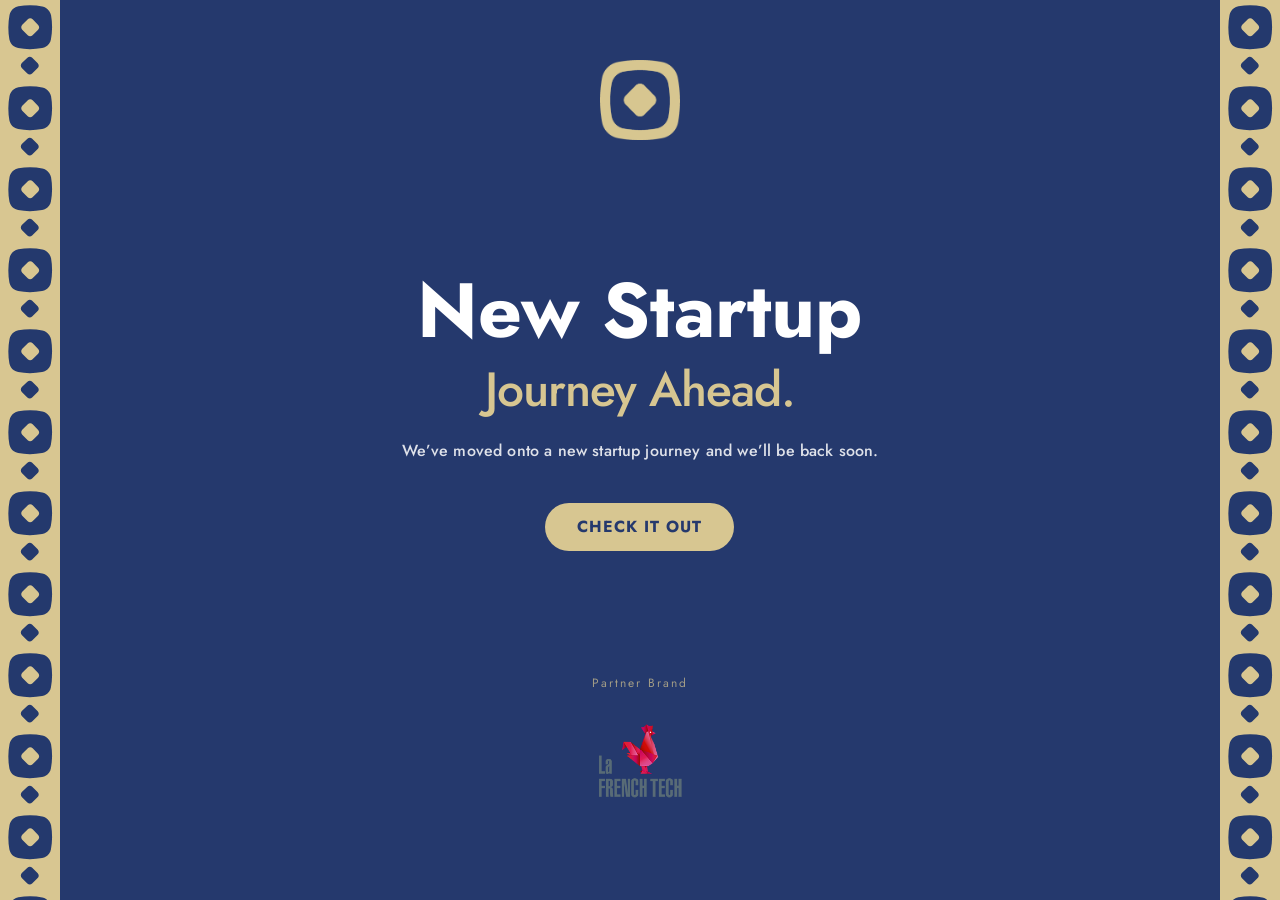
<file: infounder-site/index.html>
<!DOCTYPE html>
<html lang="en">
<head>
  <meta charset="UTF-8">
  <meta name="viewport" content="width=device-width, initial-scale=1.0">

  <title>INFOUNDER GROUP | Technology, Growth & Digital Systems for Startups, Businesses and Investors</title>
  <meta name="description" content="INFOUNDER GROUP helps startups, businesses, and investors build, scale, and optimize digital systems through software development, CTO as a Service, growth strategy, and technical execution.">
  <meta name="robots" content="index, follow">
  <link rel="canonical" href="https://www.infoundergroup.com/">

  <meta property="og:type" content="website">
  <meta property="og:title" content="INFOUNDER GROUP | Technology, Growth & Digital Systems">
  <meta property="og:description" content="We help startups, businesses, and investors build, scale, and optimize digital systems.">
  <meta property="og:url" content="https://www.infoundergroup.com/">
  <meta property="og:image" content="https://www.infoundergroup.com/assets/og-cover.png">

  <meta name="twitter:card" content="summary_large_image">
  <meta name="twitter:title" content="INFOUNDER GROUP | Technology, Growth & Digital Systems">
  <meta name="twitter:description" content="We help startups, businesses, and investors build, scale, and optimize digital systems.">
  <meta name="twitter:image" content="https://www.infoundergroup.com/assets/og-cover.png">

  <link rel="icon" type="image/png" href="assets/favicon.png">
  <link rel="preconnect" href="https://fonts.googleapis.com">
  <link rel="preconnect" href="https://fonts.gstatic.com" crossorigin>
  <link href="https://fonts.googleapis.com/css2?family=Jost:wght@400;500;700&display=swap" rel="stylesheet">
  <link rel="stylesheet" href="style.css">
  <link rel="stylesheet" href="popup.css">
</head>
<body>
    <div class="side-strip strip-left"></div>
    <div class="side-strip strip-right"></div>

    <div class="content-container">
        <main>
            <a href="index.html" class="logo-link">
                <img src="assets/infounder-logo.png" alt="Infounder Logo" class="logo-main">
            </a>
            
            <div class="hero-content" id="heroMain">
                <h1 class="hero-headline">New Startup <br><span>Journey Ahead.</span></h1>
                <p class="sub-statement">
                    We’ve moved onto a new startup journey and we’ll be back soon.
                </p>
                <a href="#" class="btn-cta" id="triggerReveal">Check it Out</a>
            </div>

            <footer>
                <p class="label">Partner Brand</p>
                <a href="https://lafrenchtech.ma/" target="_blank" class="partner-link">
                    <img src="assets/french-tech.png" alt="French Tech" class="partner-img">
                </a>
            </footer>
        </main>
    </div>

<div class="reveal-overlay" id="revealOverlay">
    <div class="reveal-container">
        <span class="reveal-line">INFOUNDER GROUP is a technology and marketing innovation agency.</span>
        <span class="reveal-line">We build, grow, and position digital products and ambitious brands.</span>
        <span class="reveal-line highlight">Startups • E-commerce • Real Estate • Hospitality</span>

        <div class="reveal-line divider"></div>

        <span class="reveal-line">From product strategy and tech architecture to SEO, content, and paid acquisition.</span>
        <span class="reveal-line">Based in Marrakech. Built for global markets.</span>

        <div class="reveal-line contact-grid">
            <a href="mailto:contact@infoundergroup.com" class="contact-item">contact@infoundergroup.com</a>
            <a href="tel:+18582566955" class="contact-item">+1 (858) 256-6955</a>
        </div>

        <div class="reveal-line social-links-line">
            <a href="https://www.instagram.com/infoundergroup/" target="_blank" rel="noopener noreferrer" class="contact-item">Instagram</a>
            <span class="social-separator">•</span>
            <a href="https://www.linkedin.com/company/infounder/" target="_blank" rel="noopener noreferrer" class="contact-item">LinkedIn</a>
        </div>

        <a href="#" class="btn-back" id="btnBack">Back</a>
    </div>
</div>
    <script>
        const trigger = document.getElementById('triggerReveal');
        const overlay = document.getElementById('revealOverlay');
        const backBtn = document.getElementById('btnBack');

        trigger.addEventListener('click', (e) => {
            e.preventDefault();
            overlay.style.display = 'flex';
            setTimeout(() => {
                overlay.classList.add('active');
            }, 10);
            document.body.style.overflow = 'hidden'; 
        });

        const hideOverlay = (e) => {
            if(e) e.preventDefault();
            overlay.classList.remove('active');
            setTimeout(() => {
                overlay.style.display = 'none';
            }, 600); // Matches the CSS transition time
            document.body.style.overflow = 'auto';
        };

        backBtn.addEventListener('click', hideOverlay);
        overlay.addEventListener('click', (e) => {
            if (e.target === overlay) hideOverlay();
        });
    </script>
</body>
</html>
</file>
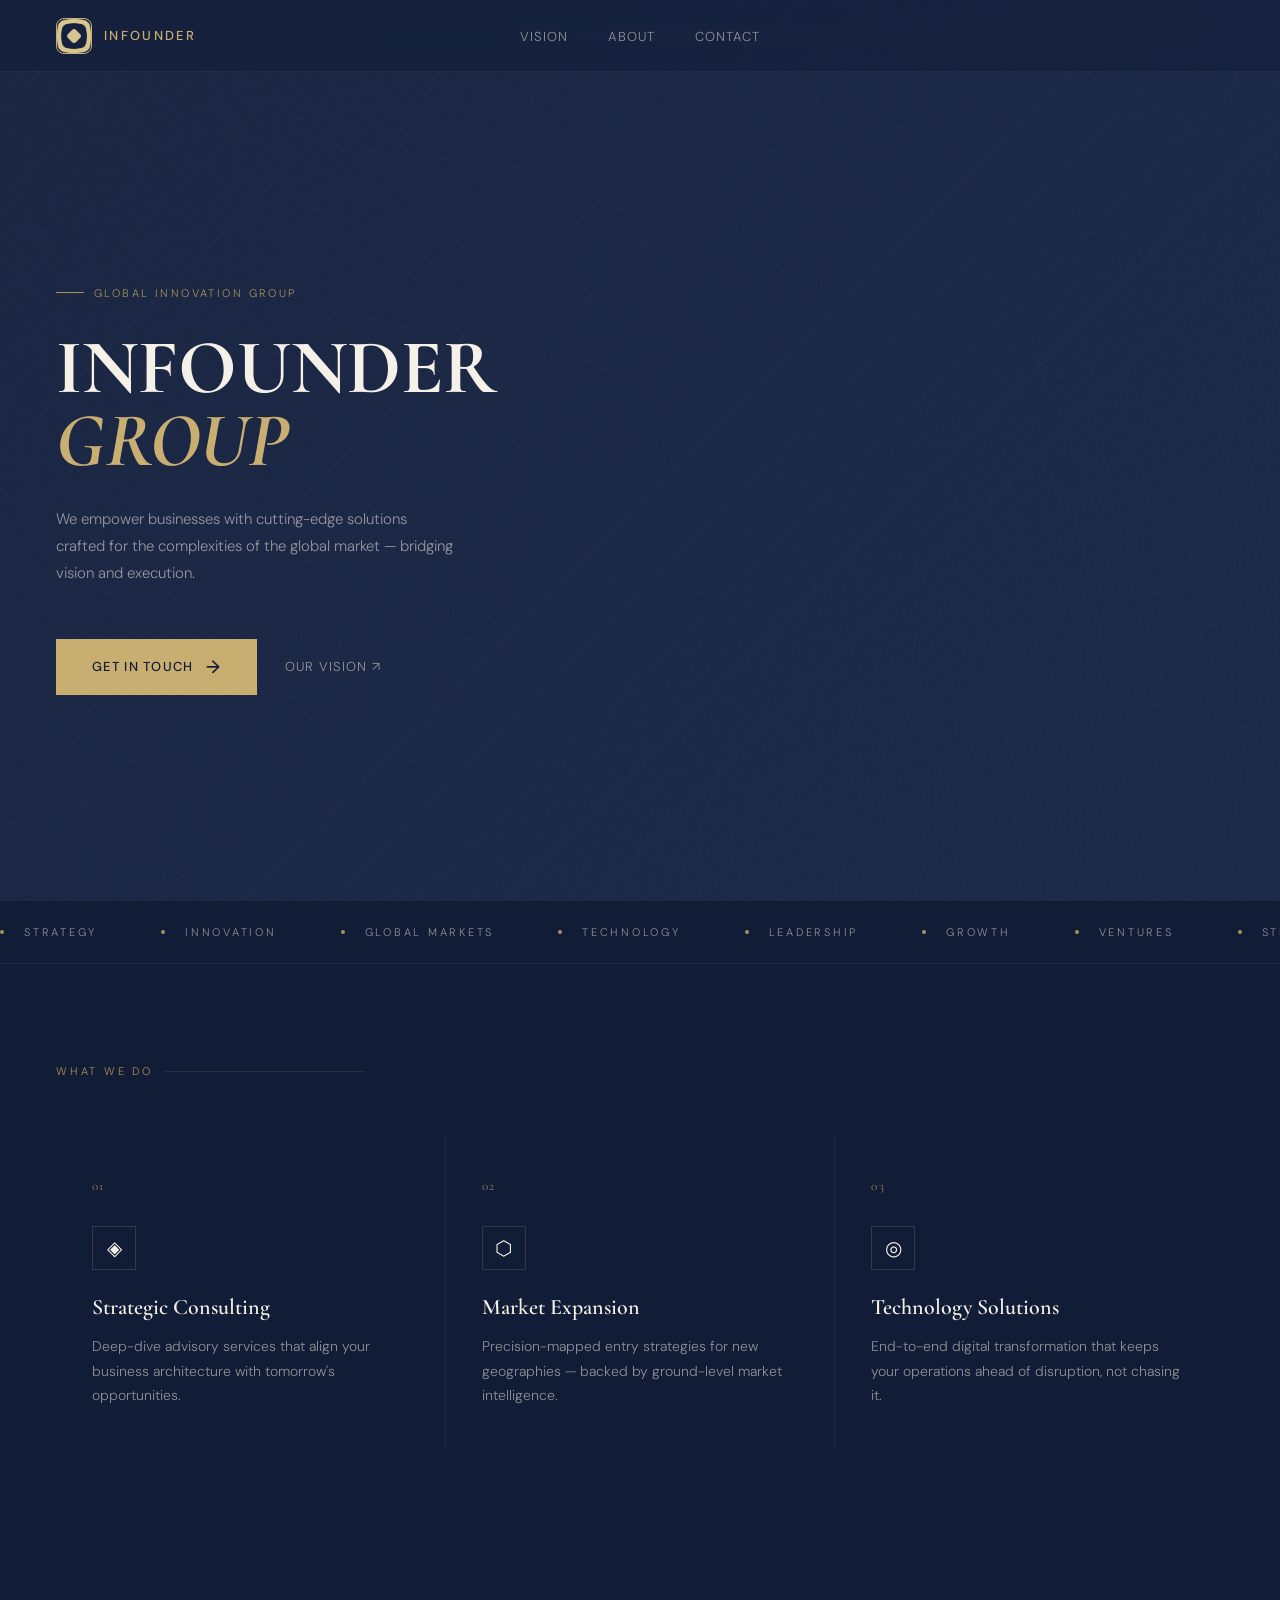
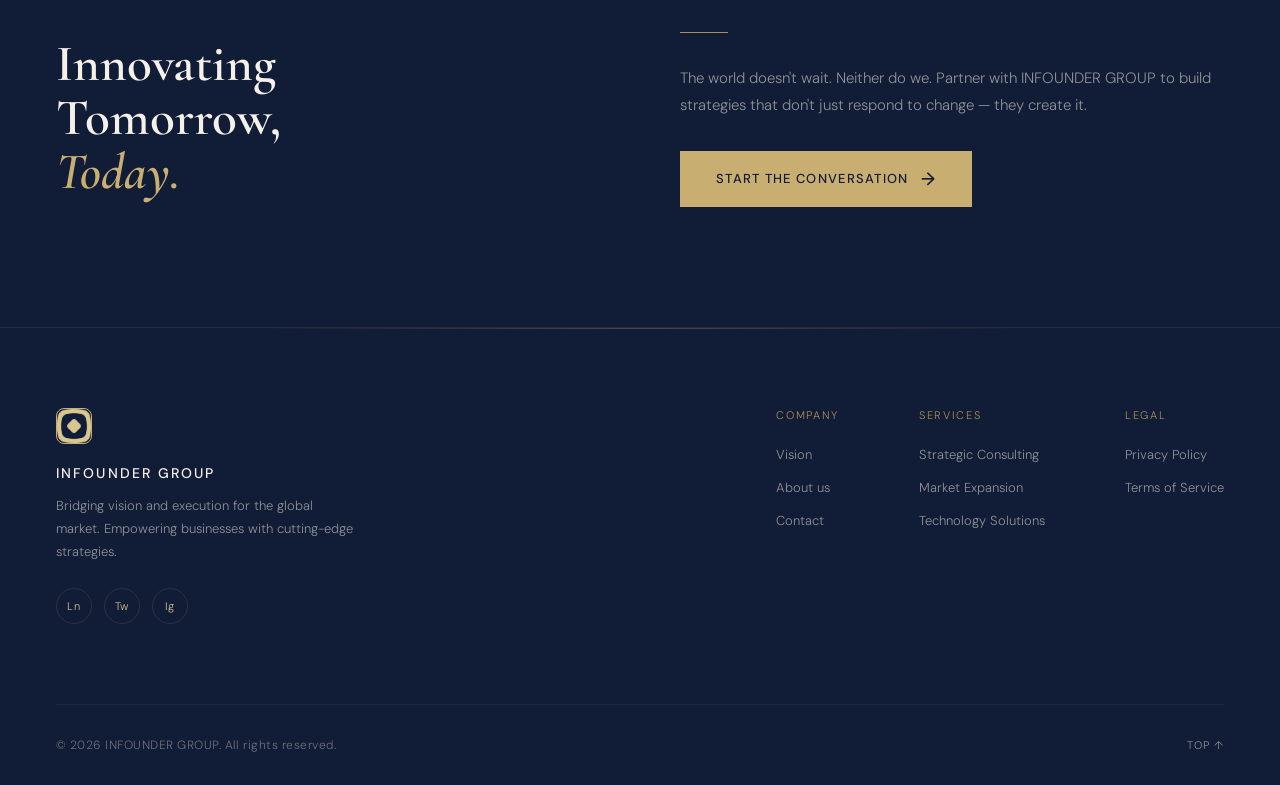
<file: src/pages/infounder-group/index.html>
<!DOCTYPE html>
<html lang="en">

<head>
  <meta charset="UTF-8">
  <meta name="viewport" content="width=device-width, initial-scale=1.0">
  <title>INFOUNDER GROUP - Innovation & Global Excellence</title>
  <link
    href="https://fonts.googleapis.com/css2?family=Cormorant+Garamond:wght@300;400;600;700&family=DM+Sans:wght@300;400;500&display=swap"
    rel="stylesheet">
  <link rel="stylesheet" href="./infounder-group.css">
</head>

<body>

  <nav class="navbar">
    <div class="nav-logo">
      <div class="logo-icon">
        <img src="../../../public/logo.png" alt="INFOUNDER" class="logo-img">
      </div>
      <span class="logo-text">INFOUNDER</span>
    </div>
    <ul class="nav-links">
      <li><a href="#vision">Vision</a></li>
      <li><a href="#about">About</a></li>
      <li><a href="#contact">Contact</a></li>
    </ul>
  </nav>

  <section class="hero">
    <video autoplay muted loop playsinline class="hero-bg-video">
      <source src="../../../public/video_1_1774527199018.mp4" type="video/mp4">
    </video>
    <div class="hero-overlay"></div>
    <div class="hero-left">
      <div class="hero-tag">Global Innovation Group</div>
      <h1 class="hero-title">
        INFOUNDER<br>
        <span>GROUP</span>
      </h1>
      <p class="hero-desc">
        We empower businesses with cutting-edge solutions crafted for the complexities of the global market — bridging
        vision and execution.
      </p>
      <div class="hero-actions">
        <a href="#contact" class="btn-primary">
          <span>Get In Touch</span>
          <span class="btn-arrow">→</span>
        </a>
        <a href="#vision" class="btn-ghost">Our Vision ↗</a>
      </div>
    </div>
  </section>

  <div class="marquee-wrap">
    <div class="marquee-track">
      <span class="marquee-item"><span class="marquee-dot"></span> Strategy</span>
      <span class="marquee-item"><span class="marquee-dot"></span> Innovation</span>
      <span class="marquee-item"><span class="marquee-dot"></span> Global Markets</span>
      <span class="marquee-item"><span class="marquee-dot"></span> Technology</span>
      <span class="marquee-item"><span class="marquee-dot"></span> Leadership</span>
      <span class="marquee-item"><span class="marquee-dot"></span> Growth</span>
      <span class="marquee-item"><span class="marquee-dot"></span> Ventures</span>
      <span class="marquee-item"><span class="marquee-dot"></span> Strategy</span>
      <span class="marquee-item"><span class="marquee-dot"></span> Innovation</span>
      <span class="marquee-item"><span class="marquee-dot"></span> Global Markets</span>
      <span class="marquee-item"><span class="marquee-dot"></span> Technology</span>
      <span class="marquee-item"><span class="marquee-dot"></span> Leadership</span>
      <span class="marquee-item"><span class="marquee-dot"></span> Growth</span>
      <span class="marquee-item"><span class="marquee-dot"></span> Ventures</span>
    </div>
  </div>

  <section id="vision" class="section">
    <div class="section-label">What We Do</div>
    <div class="features-grid">
      <div class="feature-card reveal">
        <div class="feature-num">01</div>
        <div class="feature-icon">◈</div>
        <div class="feature-title">Strategic Consulting</div>
        <p class="feature-text">Deep-dive advisory services that align your business architecture with tomorrow's
          opportunities.</p>
      </div>
      <div class="feature-card reveal">
        <div class="feature-num">02</div>
        <div class="feature-icon">⬡</div>
        <div class="feature-title">Market Expansion</div>
        <p class="feature-text">Precision-mapped entry strategies for new geographies — backed by ground-level market
          intelligence.</p>
      </div>
      <div class="feature-card reveal">
        <div class="feature-num">03</div>
        <div class="feature-icon">◎</div>
        <div class="feature-title">Technology Solutions</div>
        <p class="feature-text">End-to-end digital transformation that keeps your operations ahead of disruption, not
          chasing it.</p>
      </div>
    </div>
  </section>

  <section id="about" class="cta-section">
    <div class="cta-heading reveal">
      Innovating<br>Tomorrow,<br><em>Today.</em>
    </div>
    <div class="cta-right reveal">
      <div class="cta-line"></div>
      <p class="cta-text">
        The world doesn't wait. Neither do we. Partner with INFOUNDER GROUP to build strategies that don't just respond
        to change — they create it.
      </p>
      <a href="#contact" class="btn-primary" style="align-self: flex-start;">
        <span>Start the Conversation</span>
        <span class="btn-arrow">→</span>
      </a>
    </div>
  </section>

  <footer id="contact" class="footer">
    <div class="footer-main">
      <div class="footer-brand">
        <div class="logo-icon" style="margin-bottom: 20px;">
          <img src="../../../public/logo.png" alt="INFOUNDER" class="logo-img">
        </div>
        <h3 class="footer-title">INFOUNDER GROUP</h3>
        <p class="footer-desc">Bridging vision and execution for the global market. Empowering businesses with
          cutting-edge strategies.</p>
        <div class="footer-social">
          <a href="#" class="social-link">Ln</a>
          <a href="#" class="social-link">Tw</a>
          <a href="#" class="social-link">Ig</a>
        </div>
      </div>
      <div class="footer-links-grid">
        <div class="footer-col">
          <div class="footer-col-title">Company</div>
          <a href="#vision">Vision</a>
          <a href="#about">About us</a>
          <a href="#contact">Contact</a>
        </div>
        <div class="footer-col">
          <div class="footer-col-title">Services</div>
          <a href="#">Strategic Consulting</a>
          <a href="#">Market Expansion</a>
          <a href="#">Technology Solutions</a>
        </div>
        <div class="footer-col">
          <div class="footer-col-title">Legal</div>
          <a href="#">Privacy Policy</a>
          <a href="#">Terms of Service</a>
        </div>
      </div>
    </div>
    <div class="footer-bottom">
      <span class="footer-copy">© 2026 INFOUNDER GROUP. All rights reserved.</span>
      <a href="#" class="footer-backtop">Top ↑</a>
    </div>
  </footer>

  <script>
    const reveals = document.querySelectorAll('.reveal');
    const observer = new IntersectionObserver(entries => {
      entries.forEach((entry, i) => {
        if (entry.isIntersecting) {
          setTimeout(() => entry.target.classList.add('visible'), i * 100);
        }
      });
    }, { threshold: 0.1 });
    reveals.forEach(el => observer.observe(el));
  </script>
</body>

</html>
</file>
<file: infounder-site/style.css>
:root {
    --brand-navy: #25396d; 
    --brand-gold: #d7c691; 
    --white: #ffffff;
    --body-reg-size: 16px;
    --body-reg-lh: 24px;
    --button-size: 16px;
    --button-lh: 24px;
}

* { 
    margin: 0; 
    padding: 0; 
    box-sizing: border-box; 
}

body {
    background-color: var(--brand-navy);
    color: var(--white);
    font-family: 'Jost', sans-serif;
    min-height: 100vh;
    display: flex;
    flex-direction: column;
    overflow-x: hidden;
    overflow-y: auto;
    position: relative;
}

/* --- Side Patterns --- */
.side-strip {
    position: absolute;
    top: 0;
    bottom: 0;
    width: 60px; 
    z-index: 1;
    background-image: url('assets/pattern-bg.svg'); 
    background-repeat: repeat-y;
    background-size: contain;
    animation: slidepattern 20s linear infinite;
}

.strip-left { left: 0; }
.strip-right { 
    right: 0; 
    animation-direction: reverse; 
}

@keyframes slidepattern {
    from { background-position: 0 0; }
    to { background-position: 0 500px; }
}

/* --- Layout --- */
.content-container {
    position: relative;
    z-index: 10;
    height: 100vh;
    display: flex;
    flex-direction: column;
    padding: 0 100px;
}

main {
    flex: 1;
    display: flex;
    flex-direction: column;
    justify-content: space-between; 
    align-items: center;
    padding: 60px 0;
}

.logo-main { 
    width: 80px;
    height: auto; 
    margin: 0;
}

/* --- Hero Section --- */
.hero-content {
    display: flex;
    flex-direction: column;
    align-items: center;
    text-align: center;
}

.hero-headline {
    font-size: clamp(2.3rem, 6vw, 5rem);
    line-height: 1.1;
    font-weight: 700;
    margin-bottom: 20px;
}

.hero-headline span { 
    color: var(--brand-gold);
    font-size: clamp(2rem, 4vw, 3rem); 
    line-height: 1.2;
    font-weight: 500;
    display: block;
    margin-top: 8px;
    letter-spacing: -0.02em;
}

.sub-statement {
    font-size: var(--body-reg-size);
    line-height: var(--body-reg-lh);
    font-weight: 500;
    color: rgba(255, 255, 255, 0.85);
    max-width: 550px;
    margin-bottom: 40px;
    letter-spacing: 0.01em;
}

/* --- Button --- */
.btn-cta {
    background-color: var(--brand-gold);
    color: var(--brand-navy);
    padding: 12px 32px;
    font-size: var(--button-size);
    line-height: var(--button-lh);
    font-weight: 700;
    border-radius: 80px; 
    display: inline-block; 
    text-decoration: none;
    text-transform: uppercase;
    letter-spacing: 1px;
    transition: all 0.3s ease;
}

.btn-cta:hover {
    background-color: var(--white);
    transform: translateY(-2px);
    box-shadow: 0 4px 15px rgba(0, 0, 0, 0.1);
    outline: 3px solid rgba(215, 198, 145, 0.5);
    outline-offset: 4px;
}

/* --- Footer --- */
footer {
    display: flex;
    flex-direction: column;
    align-items: center;
    gap: 12px;
}

.label { 
    font-size: 12px;
    letter-spacing: 2px; 
    color: var(--brand-gold); 
    opacity: 0.7; 
}

.partner-img { 
    height: 130px; 
    width: auto; 
}

/* --- Responsive --- */
@media (max-width: 768px) {
    .side-strip { width: 40px; }
    .content-container { padding: 0 40px; }
    .logo-main { width: 60px; }
    .hero-headline { font-size: 2.5rem; }
}

.social-line {
    display: flex;
    justify-content: center;
    align-items: center;
    gap: 18px;
    margin-top: 12px;
}

.social-link {
    display: inline-flex;
    align-items: center;
    justify-content: center;
    transition: transform 0.2s ease, opacity 0.2s ease;
}

.social-link:hover {
    transform: translateY(-2px);
    opacity: 0.85;
}

.social-icon {
    width: 22px;
    height: 22px;
    object-fit: contain;
}
</file>
<file: infounder-site/popup.css>
.reveal-overlay {
    position: fixed;
    top: 0;
    left: 0;
    width: 100%;
    height: 100%;
    backdrop-filter: blur(25px) saturate(100%);
    -webkit-backdrop-filter: blur(25px) saturate(100%);
    display: none;
    justify-content: center;
    align-items: center;
    z-index: 2000;
    opacity: 0;
    transition: opacity 0.6s ease;
}

.reveal-overlay.active {
    opacity: 1;
}

.reveal-container {
    text-align: center;
    width: 90%;
    max-width: 800px;
}

.reveal-line {
    display: block;
    opacity: 0;
    transform: translateY(120px); 
    margin-bottom: 20px;
    transition: transform 1.2s cubic-bezier(0.16, 1, 0.3, 1), 
                opacity 1s ease;
}

.reveal-overlay.active .reveal-line {
    opacity: 1;
    transform: translateY(0);
}

.reveal-overlay.active .reveal-line:nth-child(1) { transition-delay: 0.7s; }
.reveal-overlay.active .reveal-line:nth-child(2) { transition-delay: 0.6s; }
.reveal-overlay.active .reveal-line:nth-child(3) { transition-delay: 0.5s; }
.reveal-overlay.active .reveal-line:nth-child(4) { transition-delay: 0.45s; } /* Divider */
.reveal-overlay.active .reveal-line:nth-child(5) { transition-delay: 0.4s; }
.reveal-overlay.active .reveal-line:nth-child(6) { transition-delay: 0.2s; }
.reveal-overlay.active .reveal-line:nth-child(7) { transition-delay: 0.1s; } /* This rises first */

.highlight { color: var(--brand-gold); font-weight: 600; }
.divider { height: 1px; background: var(--brand-gold); width: 60px; margin: 30px auto; opacity: 0.3; }

.final-cta {
    font-size: clamp(2.5rem, 8vw, 4.5rem);
    color: var(--brand-gold);
    font-weight: 700;
    letter-spacing: -2px;
    text-transform: uppercase;
}

.contact-grid {
    display: flex;
    justify-content: center;
    gap: 20px;
    margin-top: 30px;
}

.contact-item {
    color: var(--brand-gold);
    text-decoration: none;
    font-size: 0.9rem;
    letter-spacing: 1px;
    transition: opacity 0.3s;
}

.btn-back {
    display: inline-block;
    margin-top: 40px;
    color: var(--brand-gold);
    text-transform: uppercase;
    text-decoration: none;
    font-weight: 700;
    letter-spacing: 2px;
    border-bottom: 1px solid transparent;
}

.btn-back:hover { border-bottom: 1px solid var(--brand-gold); }

@media (max-width: 768px) {
    .contact-grid { flex-direction: column; gap: 15px; }
}
</file>
<file: src/pages/infounder-group/infounder-group.css>
:root {
  --navy: #1a2744;
  --navy-dark: #111c36;
  --navy-mid: #1e2e52;
  --gold: #c9ae72;
  --gold-light: #d9c28e;
  --gold-muted: #a8915a;
  --white: #f5f0e8;
  --text-dim: rgba(245, 240, 232, 0.55);
}

*,
*::before,
*::after {
  margin: 0;
  padding: 0;
  box-sizing: border-box;
}

html {
  scroll-behavior: smooth;
}

body {
  background: var(--navy-dark);
  color: var(--white);
  font-family: 'DM Sans', sans-serif;
  font-weight: 300;
  overflow-x: hidden;
}

.navbar {
  position: fixed;
  top: 0;
  left: 0;
  right: 0;
  z-index: 100;
  display: flex;
  align-items: center;
  justify-content: space-between;
  padding: 0 56px;
  height: 72px;
  background: rgba(17, 28, 54, 0.45);
  backdrop-filter: blur(12px);
  -webkit-backdrop-filter: blur(12px);
  border-bottom: 1px solid rgba(201, 174, 114, 0.08);
}

.navbar::after {
  content: '';
  flex: 1;
}

.nav-logo {
  display: flex;
  align-items: center;
  gap: 12px;
  flex: 1;
}

.logo-icon {
  width: 36px;
  height: 36px;
  border: 1.5px solid var(--gold);
  border-radius: 8px;
  display: grid;
  place-items: center;
  position: relative;
  overflow: hidden;
}

.logo-img {
  width: 100%;
  height: 100%;
  object-fit: cover;
  border-radius: 6px;
}

.logo-text {
  font-family: 'DM Sans', sans-serif;
  font-weight: 500;
  font-size: 13px;
  letter-spacing: 0.18em;
  color: var(--gold);
  text-transform: uppercase;
}

.nav-links {
  display: flex;
  align-items: center;
  gap: 40px;
  list-style: none;
}

.nav-links a {
  font-size: 13px;
  letter-spacing: 0.08em;
  color: var(--text-dim);
  text-decoration: none;
  text-transform: uppercase;
  transition: color 0.3s;
  position: relative;
}

.nav-links a::after {
  content: '';
  position: absolute;
  bottom: -4px;
  left: 0;
  width: 0;
  height: 1px;
  background: var(--gold);
  transition: width 0.3s;
}

.nav-links a:hover {
  color: var(--gold);
}

.nav-links a:hover::after {
  width: 100%;
}

.hero {
  min-height: 100vh;
  display: grid;
  grid-template-columns: 1fr 1fr;
  align-items: center;
  padding: 72px 56px 0;
  position: relative;
  overflow: hidden;
}

.hero::before {
  content: '';
  position: absolute;
  inset: 0;
  background-image: url("data:image/svg+xml,%3Csvg viewBox='0 0 256 256' xmlns='http://www.w3.org/2000/svg'%3E%3Cfilter id='noise'%3E%3CfeTurbulence type='fractalNoise' baseFrequency='0.9' numOctaves='4' stitchTiles='stitch'/%3E%3C/filter%3E%3Crect width='100%25' height='100%25' filter='url(%23noise)' opacity='0.04'/%3E%3C/svg%3E");
  pointer-events: none;
  z-index: 1;
}

.hero::after {
  content: '';
  position: absolute;
  inset: 0;
  background: repeating-linear-gradient(-45deg,
      transparent,
      transparent 60px,
      rgba(201, 174, 114, 0.025) 60px,
      rgba(201, 174, 114, 0.025) 61px);
  pointer-events: none;
  z-index: 1;
}

.hero-bg-video {
  position: absolute;
  top: 0;
  left: 0;
  width: 100%;
  height: 100%;
  object-fit: cover;
  z-index: -1;
}

.hero-overlay {
  position: absolute;
  inset: 0;
  background: linear-gradient(135deg, rgba(26, 39, 68, 0.7) 0%, rgba(30, 46, 82, 0.6) 100%);
  z-index: 0;
}

.hero-left {
  position: relative;
  z-index: 2;
  padding-right: 60px;
}

.hero-tag {
  display: inline-flex;
  align-items: center;
  gap: 10px;
  font-size: 11px;
  letter-spacing: 0.22em;
  text-transform: uppercase;
  color: var(--gold-muted);
  margin-bottom: 32px;
  opacity: 0;
  animation: fadeUp 0.8s 0.2s ease forwards;
}

.hero-tag::before {
  content: '';
  width: 28px;
  height: 1px;
  background: var(--gold-muted);
}

.hero-title {
  font-family: 'Cormorant Garamond', serif;
  font-weight: 700;
  font-size: clamp(52px, 6vw, 88px);
  line-height: 0.95;
  color: var(--white);
  margin-bottom: 28px;
  opacity: 0;
  animation: fadeUp 0.9s 0.4s ease forwards;
}

.hero-title span {
  color: var(--gold);
  display: block;
  font-style: italic;
}

.hero-desc {
  font-size: 15px;
  line-height: 1.8;
  color: var(--text-dim);
  max-width: 400px;
  margin-bottom: 52px;
  opacity: 0;
  animation: fadeUp 0.9s 0.6s ease forwards;
}

.hero-actions {
  display: flex;
  align-items: center;
  gap: 28px;
  opacity: 0;
  animation: fadeUp 0.9s 0.8s ease forwards;
}

.btn-primary {
  display: inline-flex;
  align-items: center;
  gap: 12px;
  padding: 16px 36px;
  background: var(--gold);
  color: var(--navy-dark);
  font-family: 'DM Sans', sans-serif;
  font-weight: 500;
  font-size: 13px;
  letter-spacing: 0.1em;
  text-transform: uppercase;
  text-decoration: none;
  border: none;
  cursor: pointer;
  position: relative;
  overflow: hidden;
  transition: color 0.4s;
}

.btn-primary::before {
  content: '';
  position: absolute;
  inset: 0;
  background: var(--navy-dark);
  transform: translateX(-101%);
  transition: transform 0.4s cubic-bezier(0.76, 0, 0.24, 1);
}

.btn-primary:hover {
  color: var(--gold);
}

.btn-primary:hover::before {
  transform: translateX(0);
}

.btn-primary span {
  position: relative;
  z-index: 1;
}

.btn-arrow {
  position: relative;
  z-index: 1;
  font-size: 18px;
  transition: transform 0.3s;
}

.btn-primary:hover .btn-arrow {
  transform: translateX(4px);
}

.btn-ghost {
  display: inline-flex;
  align-items: center;
  gap: 8px;
  font-size: 13px;
  letter-spacing: 0.08em;
  text-transform: uppercase;
  color: var(--text-dim);
  text-decoration: none;
  cursor: pointer;
  transition: color 0.3s;
}

.btn-ghost:hover {
  color: var(--white);
}

.hero-right {
  position: relative;
  z-index: 2;
  display: flex;
  align-items: center;
  justify-content: center;
  height: 100%;
  min-height: 500px;
}

.orb-container {
  position: relative;
  width: 420px;
  height: 420px;
  opacity: 0;
  animation: fadeIn 1.2s 0.5s ease forwards;
}

.orb-main {
  position: absolute;
  inset: 0;
  border-radius: 50%;
  background: radial-gradient(ellipse at 35% 35%,
      rgba(201, 174, 114, 0.35) 0%,
      rgba(168, 145, 90, 0.2) 35%,
      rgba(26, 39, 68, 0.0) 70%);
  border: 1px solid rgba(201, 174, 114, 0.15);
  animation: rotateSlow 20s linear infinite;
}

.orb-ring {
  position: absolute;
  border-radius: 50%;
  border: 1px solid rgba(201, 174, 114, 0.08);
  animation: rotateSlow 30s linear infinite reverse;
}

.orb-ring:nth-child(2) {
  inset: -30px;
}

.orb-ring:nth-child(3) {
  inset: -65px;
  border-style: dashed;
  border-color: rgba(201, 174, 114, 0.05);
}

.orb-glow {
  position: absolute;
  width: 200px;
  height: 200px;
  top: 50%;
  left: 50%;
  transform: translate(-50%, -50%);
  background: radial-gradient(circle, rgba(201, 174, 114, 0.18) 0%, transparent 70%);
  filter: blur(30px);
  animation: pulse 4s ease-in-out infinite;
}

.orb-dot {
  position: absolute;
  width: 6px;
  height: 6px;
  background: var(--gold);
  border-radius: 50%;
}

.orb-dot:nth-child(4) {
  top: 10%;
  left: 50%;
}

.orb-dot:nth-child(5) {
  top: 50%;
  right: 8%;
}

.orb-dot:nth-child(6) {
  bottom: 12%;
  left: 40%;
  opacity: 0.5;
}

.stat-card {
  position: absolute;
  background: rgba(17, 28, 54, 0.85);
  border: 1px solid rgba(201, 174, 114, 0.15);
  backdrop-filter: blur(12px);
  padding: 18px 24px;
  border-radius: 2px;
  opacity: 0;
  animation: fadeUp 0.8s ease forwards;
}

.stat-card:nth-child(7) {
  top: 5%;
  right: -20px;
  animation-delay: 1.2s;
}

.stat-card:nth-child(8) {
  bottom: 15%;
  left: -30px;
  animation-delay: 1.4s;
}

.stat-num {
  font-family: 'Cormorant Garamond', serif;
  font-size: 28px;
  font-weight: 700;
  color: var(--gold);
  line-height: 1;
}

.stat-label {
  font-size: 11px;
  letter-spacing: 0.12em;
  text-transform: uppercase;
  color: var(--text-dim);
  margin-top: 4px;
}

.marquee-wrap {
  overflow: hidden;
  padding: 24px 0;
  border-top: 1px solid rgba(201, 174, 114, 0.08);
  border-bottom: 1px solid rgba(201, 174, 114, 0.08);
}

.marquee-track {
  display: flex;
  gap: 64px;
  white-space: nowrap;
  animation: marquee 22s linear infinite;
}

.marquee-item {
  font-size: 11px;
  letter-spacing: 0.25em;
  text-transform: uppercase;
  color: var(--text-dim);
  display: flex;
  align-items: center;
  gap: 20px;
  flex-shrink: 0;
}

.marquee-dot {
  width: 4px;
  height: 4px;
  background: var(--gold-muted);
  border-radius: 50%;
}

.section {
  padding: 100px 56px;
}

.section-label {
  display: flex;
  align-items: center;
  gap: 12px;
  font-size: 11px;
  letter-spacing: 0.25em;
  text-transform: uppercase;
  color: var(--gold-muted);
  margin-bottom: 56px;
}

.section-label::after {
  content: '';
  flex: 1;
  height: 1px;
  background: rgba(201, 174, 114, 0.12);
  max-width: 200px;
}

.features-grid {
  display: grid;
  grid-template-columns: repeat(3, 1fr);
  gap: 1px;
  background: rgba(201, 174, 114, 0.08);
}

.feature-card {
  background: var(--navy-dark);
  padding: 44px 36px;
  position: relative;
  overflow: hidden;
  transition: background 0.4s;
  cursor: default;
}

.feature-card::before {
  content: '';
  position: absolute;
  bottom: 0;
  left: 0;
  width: 100%;
  height: 2px;
  background: linear-gradient(90deg, var(--gold), transparent);
  transform: scaleX(0);
  transform-origin: left;
  transition: transform 0.4s cubic-bezier(0.76, 0, 0.24, 1);
}

.feature-card:hover {
  background: rgba(201, 174, 114, 0.04);
}

.feature-card:hover::before {
  transform: scaleX(1);
}

.feature-num {
  font-family: 'Cormorant Garamond', serif;
  font-size: 13px;
  color: var(--gold-muted);
  letter-spacing: 0.1em;
  margin-bottom: 32px;
}

.feature-icon {
  width: 44px;
  height: 44px;
  border: 1px solid rgba(201, 174, 114, 0.2);
  display: grid;
  place-items: center;
  margin-bottom: 24px;
  font-size: 20px;
}

.feature-title {
  font-family: 'Cormorant Garamond', serif;
  font-weight: 600;
  font-size: 22px;
  color: var(--white);
  margin-bottom: 14px;
}

.feature-text {
  font-size: 14px;
  line-height: 1.75;
  color: var(--text-dim);
}

.cta-section {
  padding: 80px 56px 120px;
  display: grid;
  grid-template-columns: 1fr 1fr;
  gap: 80px;
  align-items: center;
}

.cta-heading {
  font-family: 'Cormorant Garamond', serif;
  font-size: clamp(40px, 4vw, 64px);
  font-weight: 600;
  line-height: 1.05;
  color: var(--white);
}

.cta-heading em {
  color: var(--gold);
  font-style: italic;
}

.cta-right {
  display: flex;
  flex-direction: column;
  gap: 32px;
}

.cta-text {
  font-size: 15px;
  line-height: 1.8;
  color: var(--text-dim);
}

.cta-line {
  width: 48px;
  height: 1px;
  background: var(--gold-muted);
}

.footer {
  padding: 80px 56px 32px;
  background: var(--navy-dark);
  border-top: 1px solid rgba(201, 174, 114, 0.1);
  position: relative;
  overflow: hidden;
}

.footer::before {
  content: '';
  position: absolute;
  top: 0;
  left: 50%;
  transform: translateX(-50%);
  width: 100vw;
  height: 1px;
  background: radial-gradient(circle, rgba(201, 174, 114, 0.3) 0%, transparent 60%);
}

.footer-main {
  display: flex;
  justify-content: space-between;
  gap: 60px;
  margin-bottom: 80px;
}

.footer-brand {
  max-width: 300px;
}

.footer-title {
  font-family: 'DM Sans', sans-serif;
  font-weight: 500;
  font-size: 14px;
  letter-spacing: 0.15em;
  color: var(--white);
  text-transform: uppercase;
  margin-bottom: 12px;
}

.footer-desc {
  font-size: 13px;
  line-height: 1.8;
  color: var(--text-dim);
  margin-bottom: 24px;
}

.footer-social {
  display: flex;
  gap: 12px;
}

.social-link {
  width: 36px;
  height: 36px;
  border: 1px solid rgba(201, 174, 114, 0.15);
  border-radius: 50%;
  display: grid;
  place-items: center;
  font-size: 11px;
  letter-spacing: 0.05em;
  color: var(--gold-light);
  text-decoration: none;
  transition: all 0.3s ease;
}

.social-link:hover {
  background: var(--gold);
  color: var(--navy-dark);
  border-color: var(--gold);
  transform: translateY(-2px);
}

.footer-links-grid {
  display: flex;
  gap: 80px;
}

.footer-col {
  display: flex;
  flex-direction: column;
  gap: 16px;
}

.footer-col-title {
  font-size: 11px;
  letter-spacing: 0.15em;
  color: var(--gold-muted);
  text-transform: uppercase;
  margin-bottom: 8px;
}

.footer-col a {
  font-size: 13px;
  color: var(--text-dim);
  text-decoration: none;
  transition: color 0.3s;
}

.footer-col a:hover {
  color: var(--white);
}

.footer-bottom {
  display: flex;
  align-items: center;
  justify-content: space-between;
  padding-top: 32px;
  border-top: 1px solid rgba(255, 255, 255, 0.05);
}

.footer-copy {
  font-size: 12px;
  color: rgba(245, 240, 232, 0.4);
  letter-spacing: 0.04em;
}

.footer-backtop {
  font-size: 11px;
  text-transform: uppercase;
  letter-spacing: 0.1em;
  color: var(--text-dim);
  text-decoration: none;
  transition: color 0.3s;
}

.footer-backtop:hover {
  color: var(--gold);
}

@keyframes fadeUp {
  from {
    opacity: 0;
    transform: translateY(24px);
  }

  to {
    opacity: 1;
    transform: translateY(0);
  }
}

@keyframes fadeIn {
  from {
    opacity: 0;
  }

  to {
    opacity: 1;
  }
}

@keyframes rotateSlow {
  from {
    transform: rotate(0deg);
  }

  to {
    transform: rotate(360deg);
  }
}

@keyframes pulse {

  0%,
  100% {
    opacity: 0.6;
    transform: translate(-50%, -50%) scale(1);
  }

  50% {
    opacity: 1;
    transform: translate(-50%, -50%) scale(1.12);
  }
}

@keyframes marquee {
  from {
    transform: translateX(0);
  }

  to {
    transform: translateX(-50%);
  }
}

.reveal {
  opacity: 0;
  transform: translateY(30px);
  transition: opacity 0.7s ease, transform 0.7s ease;
}

.reveal.visible {
  opacity: 1;
  transform: none;
}

@media (max-width: 768px) {
  .navbar {
    padding: 0 32px;
  }

  .hero {
    grid-template-columns: 1fr;
    padding: 72px 32px 0;
  }

  .hero-left {
    padding-right: 0;
  }

  .hero-right {
    min-height: 350px;
  }

  .orb-container {
    width: 300px;
    height: 300px;
  }

  .section {
    padding: 60px 32px;
  }

  .features-grid {
    grid-template-columns: 1fr;
  }

  .cta-section {
    grid-template-columns: 1fr;
    gap: 40px;
    padding: 60px 32px 80px;
  }

  .footer-main {
    flex-direction: column;
    gap: 40px;
  }

  .footer-links-grid {
    flex-wrap: wrap;
    gap: 40px;
  }

  .footer {
    padding: 60px 32px 32px;
  }
}

@media (max-width: 480px) {
  .navbar {
    padding: 0 20px;
    height: 60px;
  }

  .logo-text {
    font-size: 11px;
  }

  .nav-links {
    gap: 20px;
  }

  .nav-links a {
    font-size: 11px;
  }

  .hero {
    padding: 60px 20px 0;
  }

  .hero-right {
    min-height: 280px;
  }

  .orb-container {
    width: 240px;
    height: 240px;
  }

  .hero-title {
    font-size: 40px;
  }

  .hero-desc {
    font-size: 14px;
  }

  .section {
    padding: 40px 20px;
  }

  .cta-section {
    padding: 40px 20px 60px;
  }

  .cta-heading {
    font-size: 32px;
  }

  .footer {
    padding: 40px 20px 24px;
  }

  .footer-links-grid {
    flex-direction: column;
    gap: 32px;
  }

  .footer-bottom {
    flex-direction: column;
    gap: 16px;
    align-items: flex-start;
  }
}
</file>
